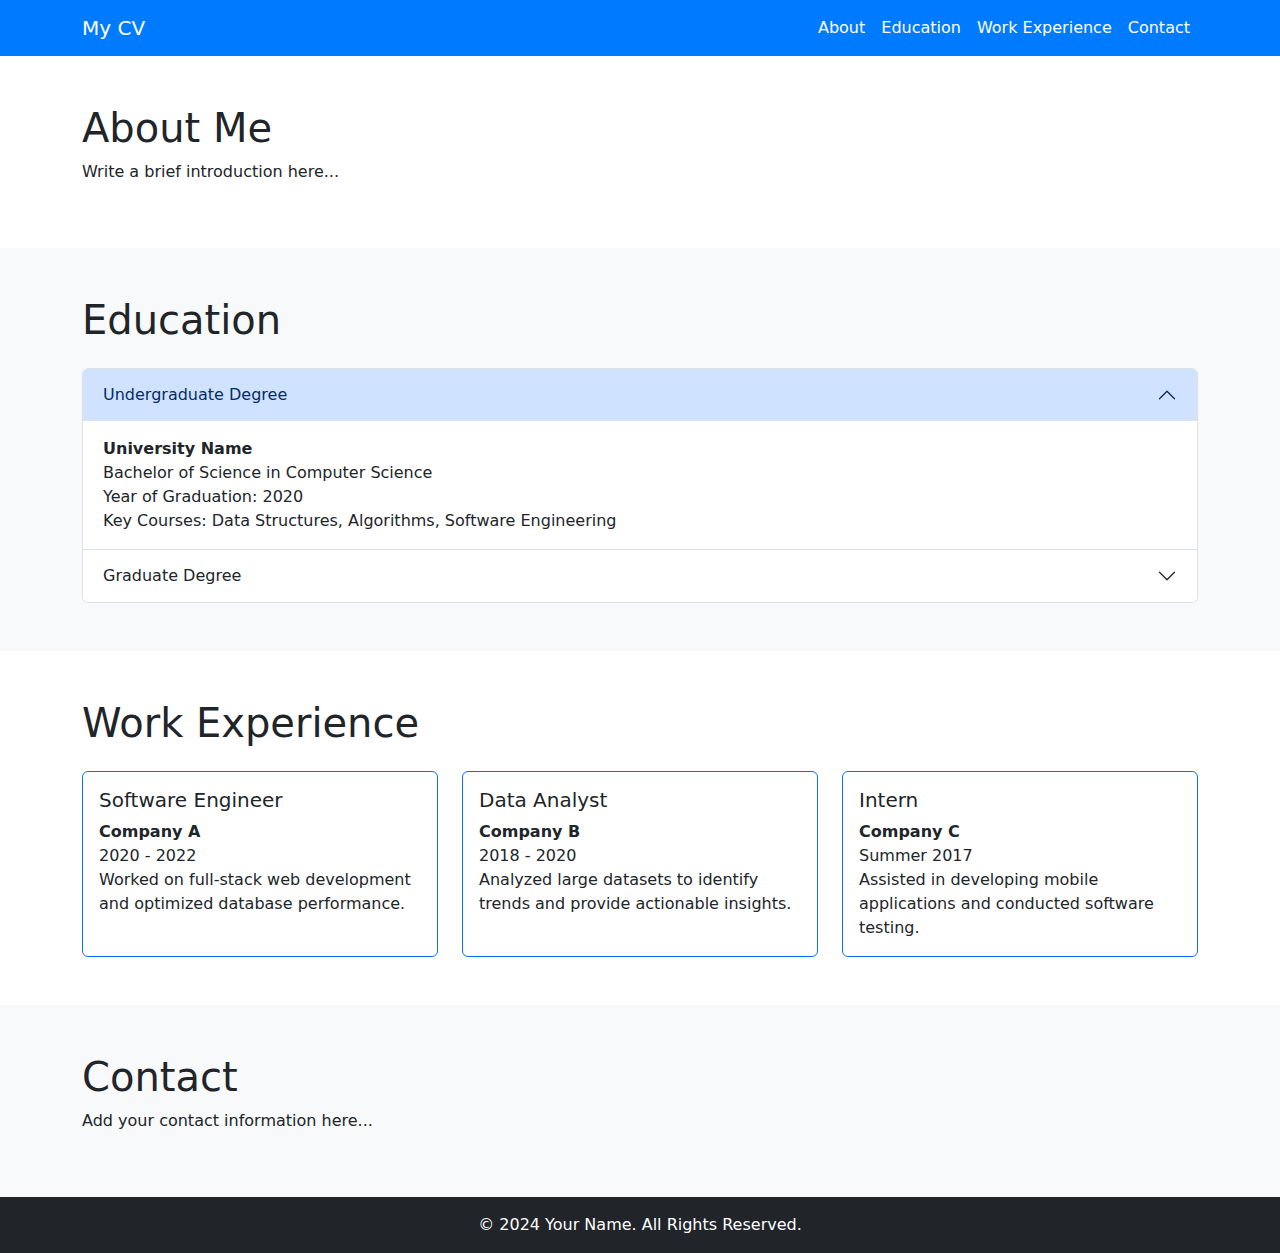
<file: indexTest.html>
<!DOCTYPE html>
<html lang="en">
<head>
  <meta charset="UTF-8">
  <meta name="viewport" content="width=device-width, initial-scale=1.0">
  <title>CV Website</title>
  <link href="https://cdn.jsdelivr.net/npm/bootstrap@5.3.2/dist/css/bootstrap.min.css" rel="stylesheet">
  <style>
    /* Additional styling for a polished look */
    .navbar {
      background-color: #007BFF; /* Primary color */
    }
    .navbar a {
      color: #fff !important;
    }
    .navbar a:hover {
      color: #FFD700 !important; /* Gold color on hover */
    }
  </style>
</head>
<body>
  <!-- Header Section -->
  <header>
    <nav class="navbar navbar-expand-lg navbar-dark">
      <div class="container">
        <a class="navbar-brand" href="#">My CV</a>
        <button class="navbar-toggler" type="button" data-bs-toggle="collapse" data-bs-target="#navbarNav" aria-controls="navbarNav" aria-expanded="false" aria-label="Toggle navigation">
          <span class="navbar-toggler-icon"></span>
        </button>
        <div class="collapse navbar-collapse" id="navbarNav">
          <ul class="navbar-nav ms-auto">
            <li class="nav-item">
              <a class="nav-link" href="#about">About</a>
            </li>
            <li class="nav-item">
              <a class="nav-link" href="#education">Education</a>
            </li>
            <li class="nav-item">
              <a class="nav-link" href="#work-experience">Work Experience</a>
            </li>
            <li class="nav-item">
              <a class="nav-link" href="#contact">Contact</a>
            </li>
          </ul>
        </div>
      </div>
    </nav>
  </header>

  <!-- Example Content -->
  <section id="about" class="py-5">
    <div class="container">
      <h1>About Me</h1>
      <p>Write a brief introduction here...</p>
    </div>
  </section>

<!-- Education Section with Accordion -->
<section id="education" class="py-5 bg-light">
    <div class="container">
      <h1 class="mb-4">Education</h1>
      <div class="accordion" id="educationAccordion">
        <!-- Undergraduate Degree -->
        <div class="accordion-item">
          <h2 class="accordion-header" id="undergradHeading">
            <button class="accordion-button" type="button" data-bs-toggle="collapse" data-bs-target="#undergradCollapse" aria-expanded="true" aria-controls="undergradCollapse">
              Undergraduate Degree
            </button>
          </h2>
          <div id="undergradCollapse" class="accordion-collapse collapse show" aria-labelledby="undergradHeading" data-bs-parent="#educationAccordion">
            <div class="accordion-body">
              <strong>University Name</strong><br>
              Bachelor of Science in Computer Science<br>
              Year of Graduation: 2020<br>
              Key Courses: Data Structures, Algorithms, Software Engineering
            </div>
          </div>
        </div>
        <!-- Graduate Degree -->
        <div class="accordion-item">
          <h2 class="accordion-header" id="gradHeading">
            <button class="accordion-button collapsed" type="button" data-bs-toggle="collapse" data-bs-target="#gradCollapse" aria-expanded="false" aria-controls="gradCollapse">
              Graduate Degree
            </button>
          </h2>
          <div id="gradCollapse" class="accordion-collapse collapse" aria-labelledby="gradHeading" data-bs-parent="#educationAccordion">
            <div class="accordion-body">
              <strong>University Name</strong><br>
              Master of Science in Artificial Intelligence<br>
              Year of Graduation: 2023<br>
              Key Courses: Machine Learning, Deep Learning, Natural Language Processing
            </div>
          </div>
        </div>
      </div>
    </div>
  </section>
  
  <!-- Work Experience Section with Boxes -->
  <section id="work-experience" class="py-5">
    <div class="container">
      <h1 class="mb-4">Work Experience</h1>
      <div class="row g-4">
        <!-- Job 1 -->
        <div class="col-md-4">
          <div class="card h-100 border-primary">
            <div class="card-body">
              <h5 class="card-title">Software Engineer</h5>
              <p class="card-text"><strong>Company A</strong><br>2020 - 2022<br>Worked on full-stack web development and optimized database performance.</p>
            </div>
          </div>
        </div>
        <!-- Job 2 -->
        <div class="col-md-4">
          <div class="card h-100 border-primary">
            <div class="card-body">
              <h5 class="card-title">Data Analyst</h5>
              <p class="card-text"><strong>Company B</strong><br>2018 - 2020<br>Analyzed large datasets to identify trends and provide actionable insights.</p>
            </div>
          </div>
        </div>
        <!-- Job 3 -->
        <div class="col-md-4">
          <div class="card h-100 border-primary">
            <div class="card-body">
              <h5 class="card-title">Intern</h5>
              <p class="card-text"><strong>Company C</strong><br>Summer 2017<br>Assisted in developing mobile applications and conducted software testing.</p>
            </div>
          </div>
        </div>
      </div>
    </div>
  </section>
  

  <section id="contact" class="py-5 bg-light">
    <div class="container">
      <h1>Contact</h1>
      <p>Add your contact information here...</p>
    </div>
  </section>

  <!-- Footer -->
  <footer class="text-center py-3 bg-dark text-white">
    &copy; 2024 Your Name. All Rights Reserved.
  </footer>

  <!-- Bootstrap JS -->
  <script src="https://cdn.jsdelivr.net/npm/bootstrap@5.3.2/dist/js/bootstrap.bundle.min.js"></script>
</body>
</html>
</file>
